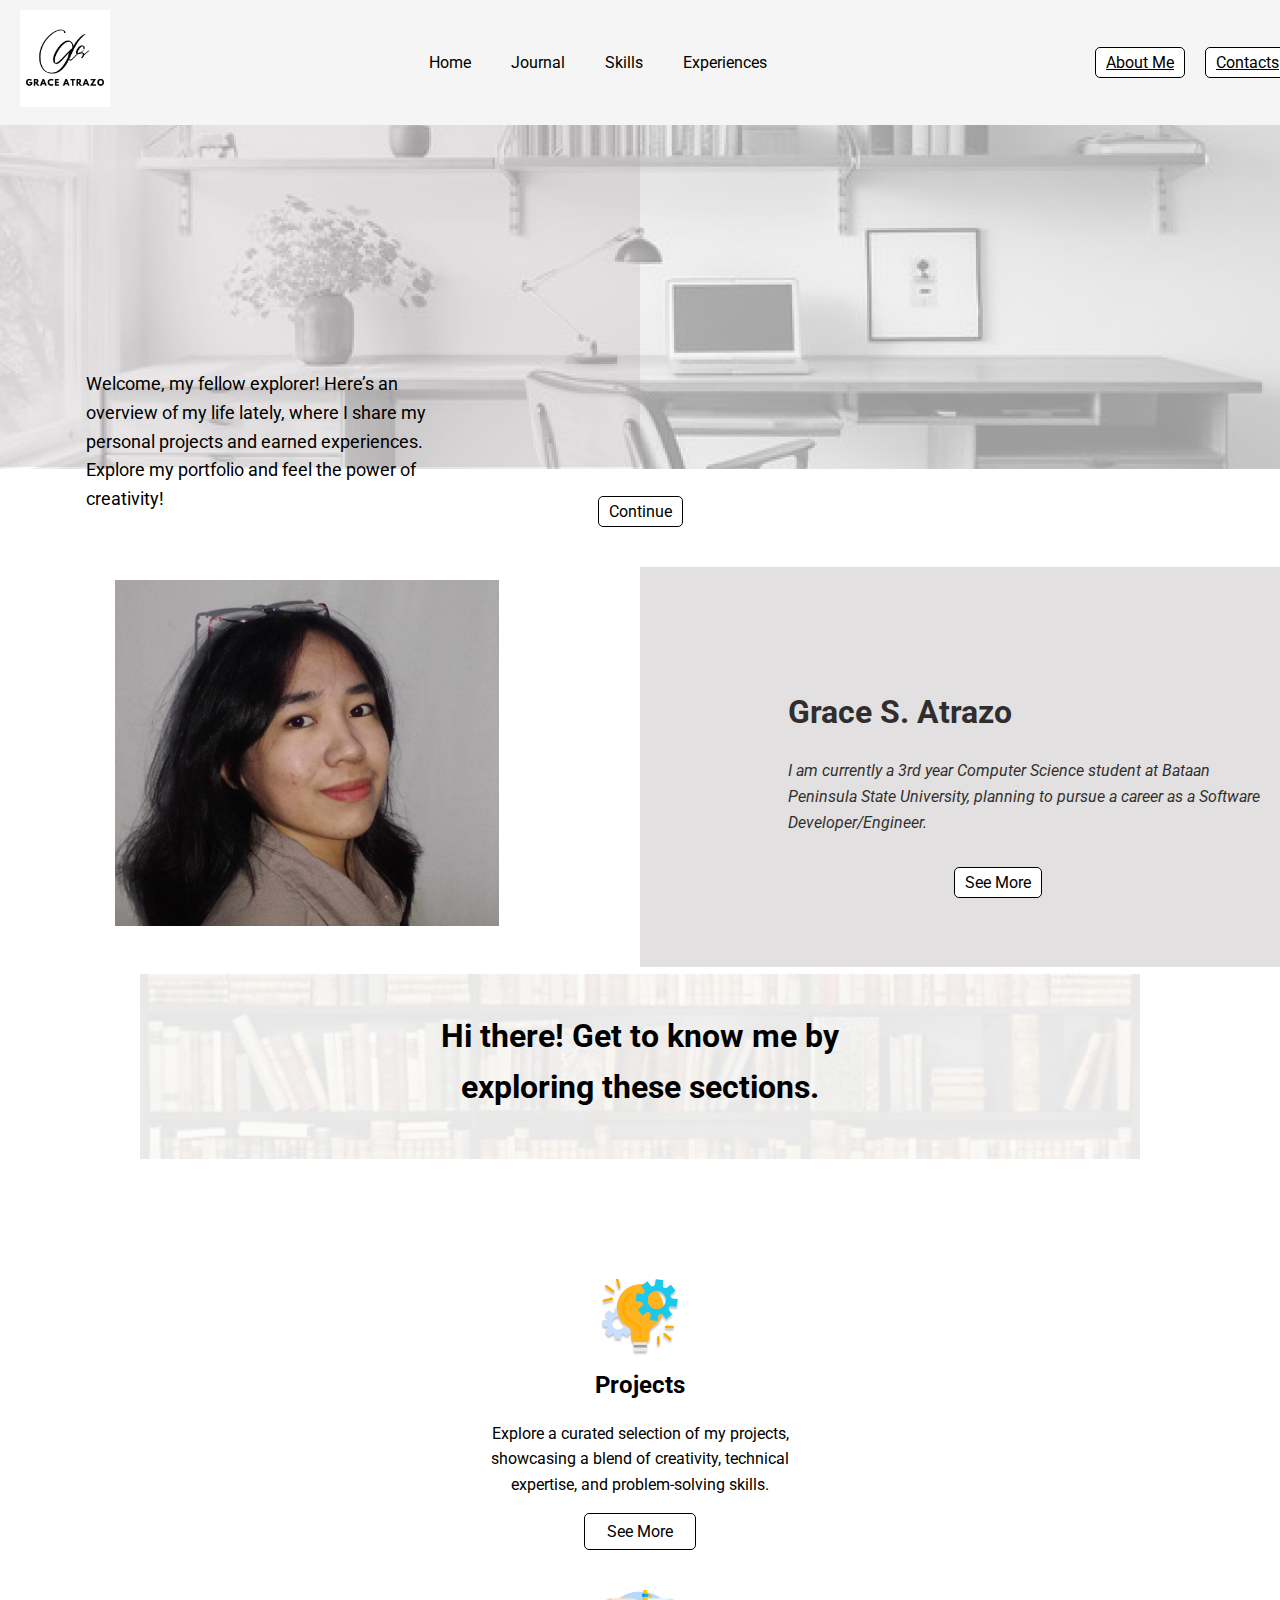
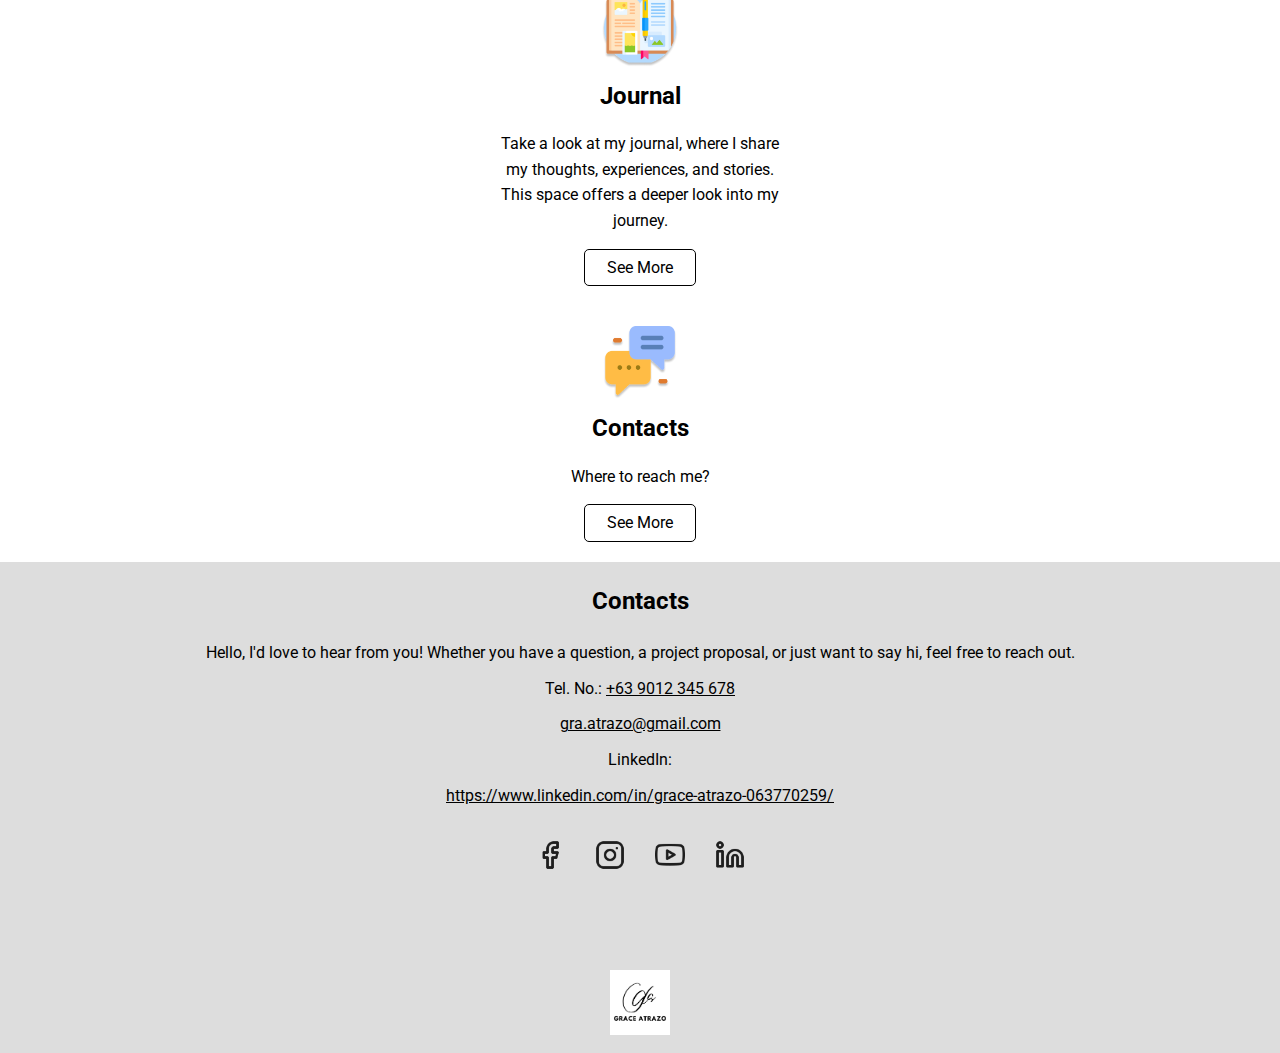
<file: index.html>
<!DOCTYPE html>
<html lang="en">

<head>
    <meta charset="UTF-8">
    <meta name="viewport" content="width=device-width, initial-scale=1.0">
    <title>Grace | Personal Portfolio - Homepage</title>
    <link rel="stylesheet" href="styles.css">
    <link rel="preconnect" href="https://fonts.googleapis.com">
    <link rel="preconnect" href="https://fonts.gstatic.com" crossorigin>
    <link href="https://fonts.googleapis.com/css2?family=Roboto+Condensed:ital,wght@0,100..900;1,100..900&family=Roboto:ital,wght@0,100;0,300;0,400;0,500;0,700;0,900;1,100;1,300;1,400;1,500;1,700;1,900&display=swap" rel="stylesheet">
</head>

<body>

    <!-- Navigation Bar -->
    <nav>
        <div class="logo">
            <img src="assets-image/logo.png" alt="Logo" width="90">
        </div>

        <div class="nav-bar">
            <ul>
                <li><a href="index.html">Home</a></li>
                <li><a href="journal.html">Journal</a></li>
                <li><a href="skills.html">Skills</a></li>
                <li><a href="exp.html">Experiences</a></li>
            </ul>
        </div>

        <div class="nav-button">
            <ul>
                <li><a href="about.html">About Me</a></li>
                <li><a href="contacts.html">Contacts</a></li>
            </ul> 
        </div>
    </nav>

    <hr>

    <!-- Hero Section -->
    <main>
        <div class="image-container">
            <div class="imgg">
                <img src="assets-image/pic-1.png" alt="Pic 1">
            </div>
            <div class="overlay-image">
                <img src="assets-image/overlay-2.png" alt="Overlay 2">
            </div>
        </div>
        <div class="hero-text">
          Welcome, my fellow explorer! Here’s an <br>
          overview of my life lately, where I share my <br>
          personal projects and earned experiences. <br>
          Explore my portfolio and feel the power of <br>
          creativity!
        </div>
      </main>
    
      <section>
        <ul>
          <li><a id="home" href="#about"><button>Continue</button></a></li>
        </ul>
      </section>

    <hr>

    <!-- About Me -->
    <section class="about-02">
        <div class="graa">
            <img id="about" src="assets-image/gra.png" alt="About Me Image" width="300">
        </div>
        <div class="overlay-01">
            <img src="assets-image/overlay-1.png" alt="Overlay" width="300" height="270">
        </div >
        <div class="text-container">
            <h2 class="name">Grace S. Atrazo</h2>
            <i>I am currently a 3rd year Computer Science student at Bataan Peninsula State University, planning to pursue a career as a Software Developer/Engineer.</i>    
        </div>
        <div>
            <ul>
                <li><a href="about.html"><button>See More</button></a></li>
            </ul>
        </div>
    </section>

    <hr>

    <!-- Features List -->
    <section class="feature-section">
    <article class="front">
        <img src="assets-image/pic-3.png" alt="Feature Image" width="1000">
        <p class="text-1">Hi there! Get to know me by exploring these sections.</p>
    </article>

    <article class="projects">
        <img src="assets-image/projects.png" alt="Projects Icon" width="80">
        <h2>Projects</h2>
        <p>Explore a curated selection of my projects, showcasing a blend of creativity, technical expertise, and problem-solving skills.</p>
        <a href="skills.html" class="btn">See More</a>
    </article>

    <article class="journal">
        <img src="assets-image/journal.png" alt="Journal Icon" width="80">
        <h2>Journal</h2>
        <p>Take a look at my journal, where I share my thoughts, experiences, and stories. This space offers a deeper look into my journey.</p>
        <a href="journal.html" class="btn">See More</a>
    </article>

    <article class="contacts">
        <img src="assets-image/contacts.png" alt="Contacts Icon" width="80">
        <h2>Contacts</h2>
        <p>Where to reach me?</p>
        <a href="contacts.html" class="btn">See More</a>
    </article>
    </section>

    <hr>

    <!-- Footer: Contacts Section -->
<footer>
    <div class="contacts-text-container">
        <h2 id="contact">Contacts</h2>
        <p>Hello, I'd love to hear from you! Whether you have a question, a project proposal, or just want to say hi, feel free to reach out.</p>
        <div>
            <p><span>Tel. No.:</span> <u>+63 9012 345 678</u></p>
        </div>
        <div>
            <a href="mailto:gra.atrazo@gmail.com?subject=subject%20text"><u>gra.atrazo@gmail.com</u></a>
        </div>
        <div>
            <p>LinkedIn:</p>
            <a href="https://www.linkedin.com/in/grace-atrazo-063770259/" target="_blank"><u>https://www.linkedin.com/in/grace-atrazo-063770259/</u></a>
        </div>
    </div>

    <div class="social-icons">
        <a href="https://www.facebook.com/grcatrazo" target="_blank">
            <img src="assets-image/fb.png" alt="Facebook">
        </a>
        <a href="https://www.instagram.com/psychirea" target="_blank">
            <img src="assets-image/ig.png" alt="Instagram">
        </a>
        <a href="https://www.youtube.com/@graceatrazo7045?si=zdWkz7aCXj6VQ0-w" target="_blank">
            <img src="assets-image/yt.png" alt="YouTube">
        </a>
        <a href="https://www.linkedin.com/in/grace-atrazo-063770259/" target="_blank">
            <img src="assets-image/in.png" alt="LinkedIn">
        </a>
    </div>

    <div class="logo-02">
        <img src="assets-image/logo.png" alt="Logo" width="60" height="60">
    </div>
</footer>

</body>
</html>
</file>
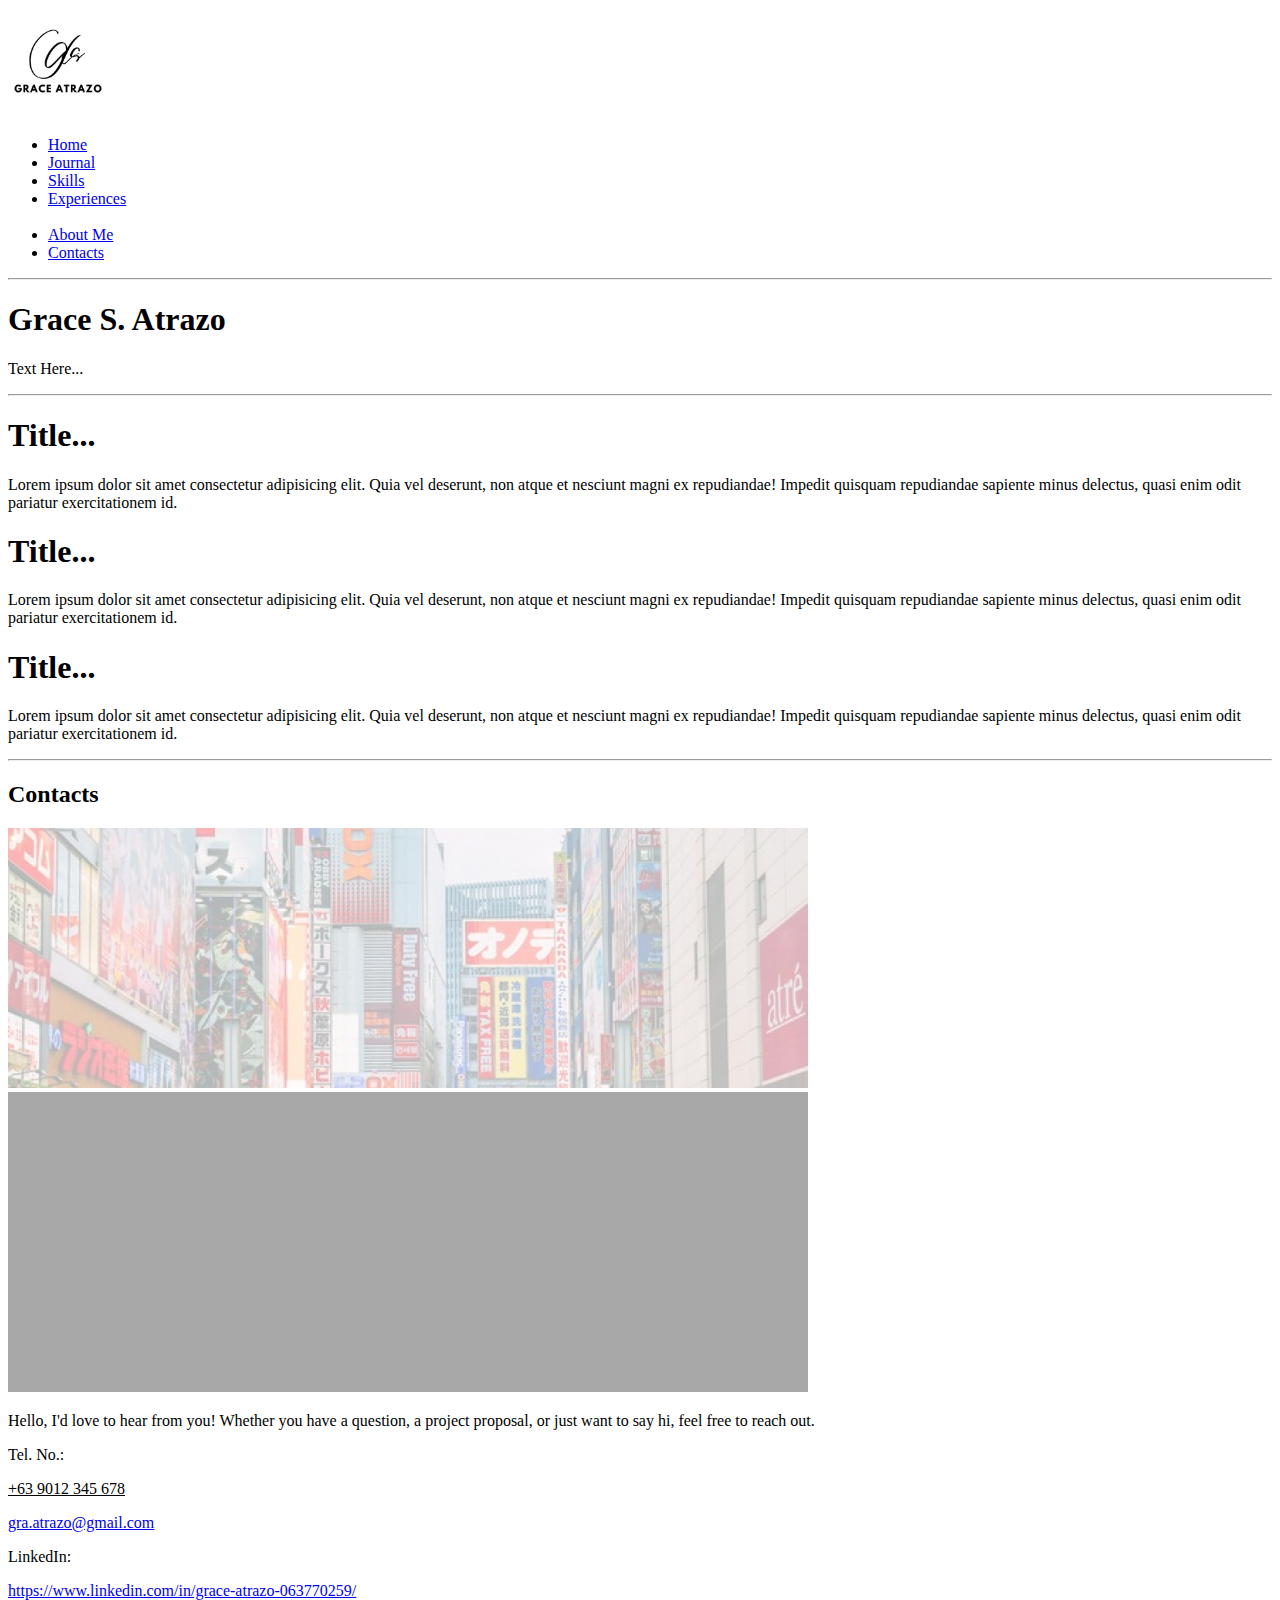
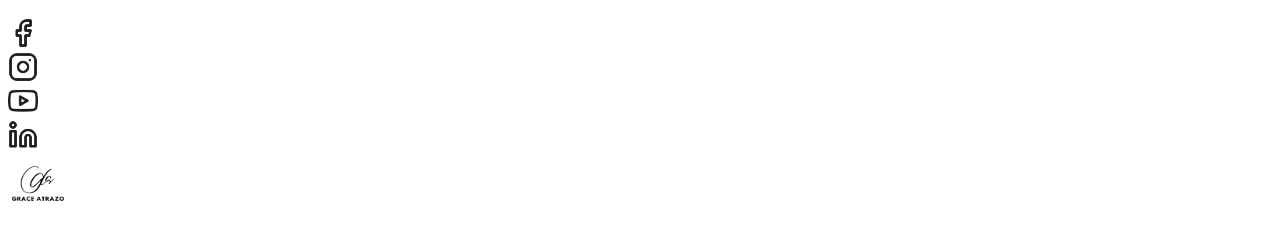
<file: about.html>
<!DOCTYPE html>
<html lang="en">

<head>
    <meta charset="UTF-8">
    <meta name="viewport" content="width=device-width, initial-scale=1.0">
    <title>Grace | Personal Portfolio - Learn More</title>
</head>

<body>
    
        <!--Navigation Bar-->
        <nav>
            <div>
                <img src="assets-image/logo.png" alt="" width="100">
            </div>
    
            <div>
                <ul>
                    <li>
                        <a href="index.html">Home</a>
                    </li>
                    <li>
                        <a href="journal.html">Journal</a>
                    </li>
                    <li>
                        <a href="skills.html">Skills</a>
                    </li>
                    <li>
                        <a href="exp.html">Experiences</a>
                    </li>
                    <br>
                    <li>
                        <a href="about.html">About Me</a>
                    </li>
                    <li>
                        <a href="contacts.html">Contacts</a>
                    </li>
                </ul>
            </div>
        </nav>

        <hr>

        <h1>Grace S. Atrazo</h1>
        <p>Text Here...</p>

        <hr>

        <!-- Learn more about me. -->
        <div>
            <h1>Title...</h1>
            <p>Lorem ipsum dolor sit amet consectetur adipisicing elit. Quia vel deserunt, non 
                atque et nesciunt magni ex repudiandae! Impedit quisquam repudiandae sapiente 
                minus delectus, quasi enim odit pariatur exercitationem id.</p>
        </div>
        <div>
            <h1>Title...</h1>
            <p>Lorem ipsum dolor sit amet consectetur adipisicing elit. Quia vel deserunt, non 
                atque et nesciunt magni ex repudiandae! Impedit quisquam repudiandae sapiente 
                minus delectus, quasi enim odit pariatur exercitationem id.</p>
        </div>
        <div>
            <h1>Title...</h1>
            <p>Lorem ipsum dolor sit amet consectetur adipisicing elit. Quia vel deserunt, non 
                atque et nesciunt magni ex repudiandae! Impedit quisquam repudiandae sapiente
                minus delectus, quasi enim odit pariatur exercitationem id.</p>
        </div>

        <hr>

        <!-- Footer: Contacts Section -->
        <footer>
    
            <h2 id="contact">Contacts</h2>
            <div>
                <img src="assets-image/pic-2.png"" width="800">
                <img src="assets-image/overlay-3.png" width="800" height="300">
            </div>
            <p>Hello, I'd love to hear from you! Whether you have a question, 
                a project proposal, or just want to say hi, feel free to reach out.</p>
            <div>
                <p><span>Tel. No.:</span></p>
                <p><u>+63 9012 345 678</u></p>
            </div>
            <div>
                <a href="mailto:gra.atrazo@gmail.com?subject=subject%20text"><u>gra.atrazo@gmail.com</u></a>
            </div>
            <div>
                <p><span>LinkedIn:</span></p>
                <a id="linkedin-link" href="https://www.linkedin.com/in/grace-atrazo-063770259/" 
                target="_blank"><u>https://www.linkedin.com/in/grace-atrazo-063770259/</u></a>
                <a href="https://www.linkedin.com/in/grace-atrazo-063770259/"></a>
            </div>
    
            <br>
    
            <div>
                <a id="fb-link" href="https://www.facebook.com/grcatrazo" target="_blank">
                <img src="assets-image/fb.png" width="30"></a>
            </div>
            <div>
                <a id="ig-link" href="https://www.instagram.com/psychirea" target="_blank">
                    <img src="assets-image/ig.png" width="30"></a>
            </div>
            <div>
                <a id="yt-link" href="https://www.youtube.com/@graceatrazo7045?si=zdWkz7aCXj6VQ0-w" 
                target="_blank"><img src="assets-image/yt.png" width="30"></a>
            </div>
            <div>
                <a id="in-link" href="https://www.linkedin.com/in/grace-atrazo-063770259/" 
                target="_blank"><img src="assets-image/in.png" width="30"></a>
            </div>
    
            <div>
                <img src="assets-image/logo.png" width="60" height="60">
            </div>
    
        </footer>
    
    </body>
    </html>
</file>
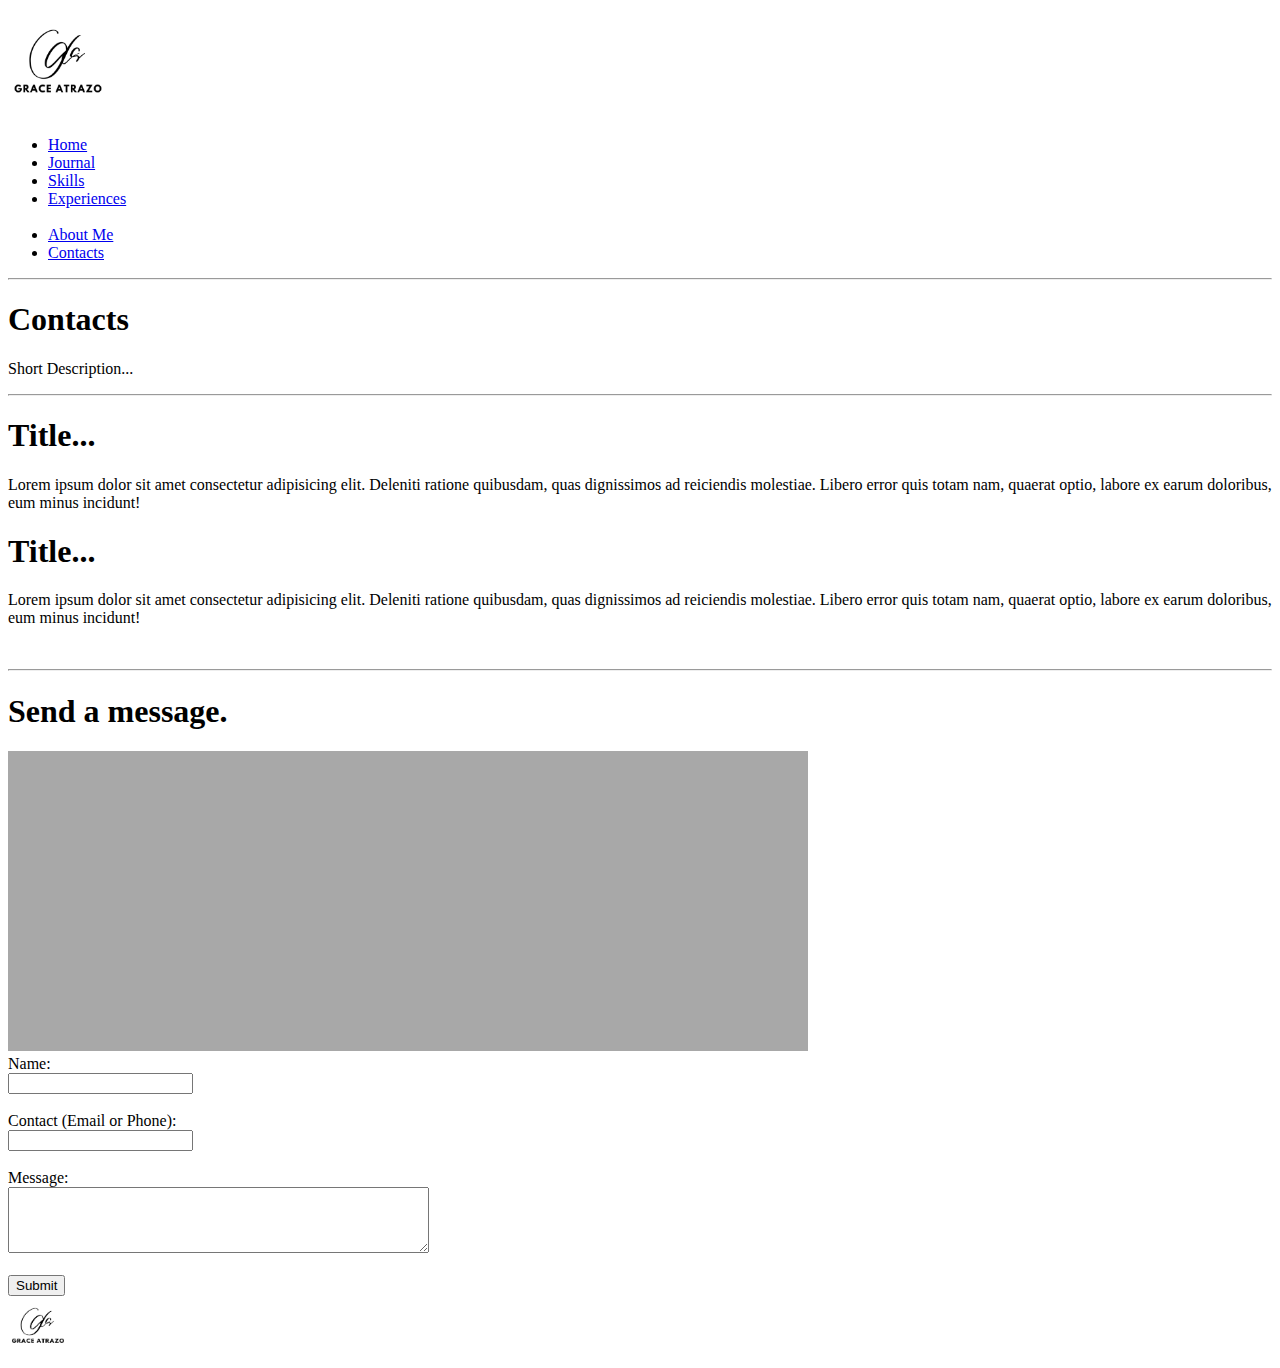
<file: contacts.html>
<!DOCTYPE html>
<html lang="en">

<head>
    <meta charset="UTF-8">
    <meta name="viewport" content="width=device-width, initial-scale=1.0">
    <title>Grace | Personal Portfolio - Contacts</title>
</head>

<body>
    
        <!--Navigation Bar-->
        <nav>
            <div>
                <img src="assets-image/logo.png" alt="" width="100">
            </div>
    
            <div>
                <ul>
                    <li>
                        <a href="index.html">Home</a>
                    </li>
                    <li>
                        <a href="journal.html">Journal</a>
                    </li>
                    <li>
                        <a href="skills.html">Skills</a>
                    </li>
                    <li>
                        <a href="exp.html">Experiences</a>
                    </li>
                    <br>
                    <li>
                        <a href="about.html">About Me</a>
                    </li>
                    <li>
                        <a href="contacts.html">Contacts</a>
                    </li>
                </ul>
            </div>
        </nav>

        <hr>

        <h1>Contacts</h1>
        <p>Short Description...</p>

        <hr>

        <!-- Contact Infos -->
        <div>
            <h1>Title...</h1>
            <p>Lorem ipsum dolor sit amet consectetur adipisicing elit. Deleniti ratione 
                quibusdam, quas dignissimos ad reiciendis molestiae. Libero error quis totam 
                nam, quaerat optio, labore ex earum doloribus, eum minus incidunt!</p>
        </div>
        <div>
            <h1>Title...</h1>
            <p>Lorem ipsum dolor sit amet consectetur adipisicing elit. Deleniti ratione 
                quibusdam, quas dignissimos ad reiciendis molestiae. Libero error quis totam 
                nam, quaerat optio, labore ex earum doloribus, eum minus incidunt!</p>
        </div>

        <br>
        <hr>

        <!-- Contact Infos -->
        <div>
            <h1>Send a message.</h1>
            <div>
                <img src="assets-image/overlay-3.png" width="800" height="300">
            </div>

            <form action="/submit_form" method="post">
                <label for="name">Name:</label><br>
                <input type="text" id="name" name="name" required><br><br>
                
                <label for="contact">Contact (Email or Phone):</label><br>
                <input type="text" id="contact" name="contact" required><br><br>
                
                <label for="message">Message:</label><br>
                <textarea id="message" name="message" rows="4" cols="50" required></textarea><br><br>
                
                <input type="submit" value="Submit">
            </form>
        </div>

        <div>
            <img src="assets-image/logo.png" width="60" height="60">
        </div>

</body>
</html>
</file>
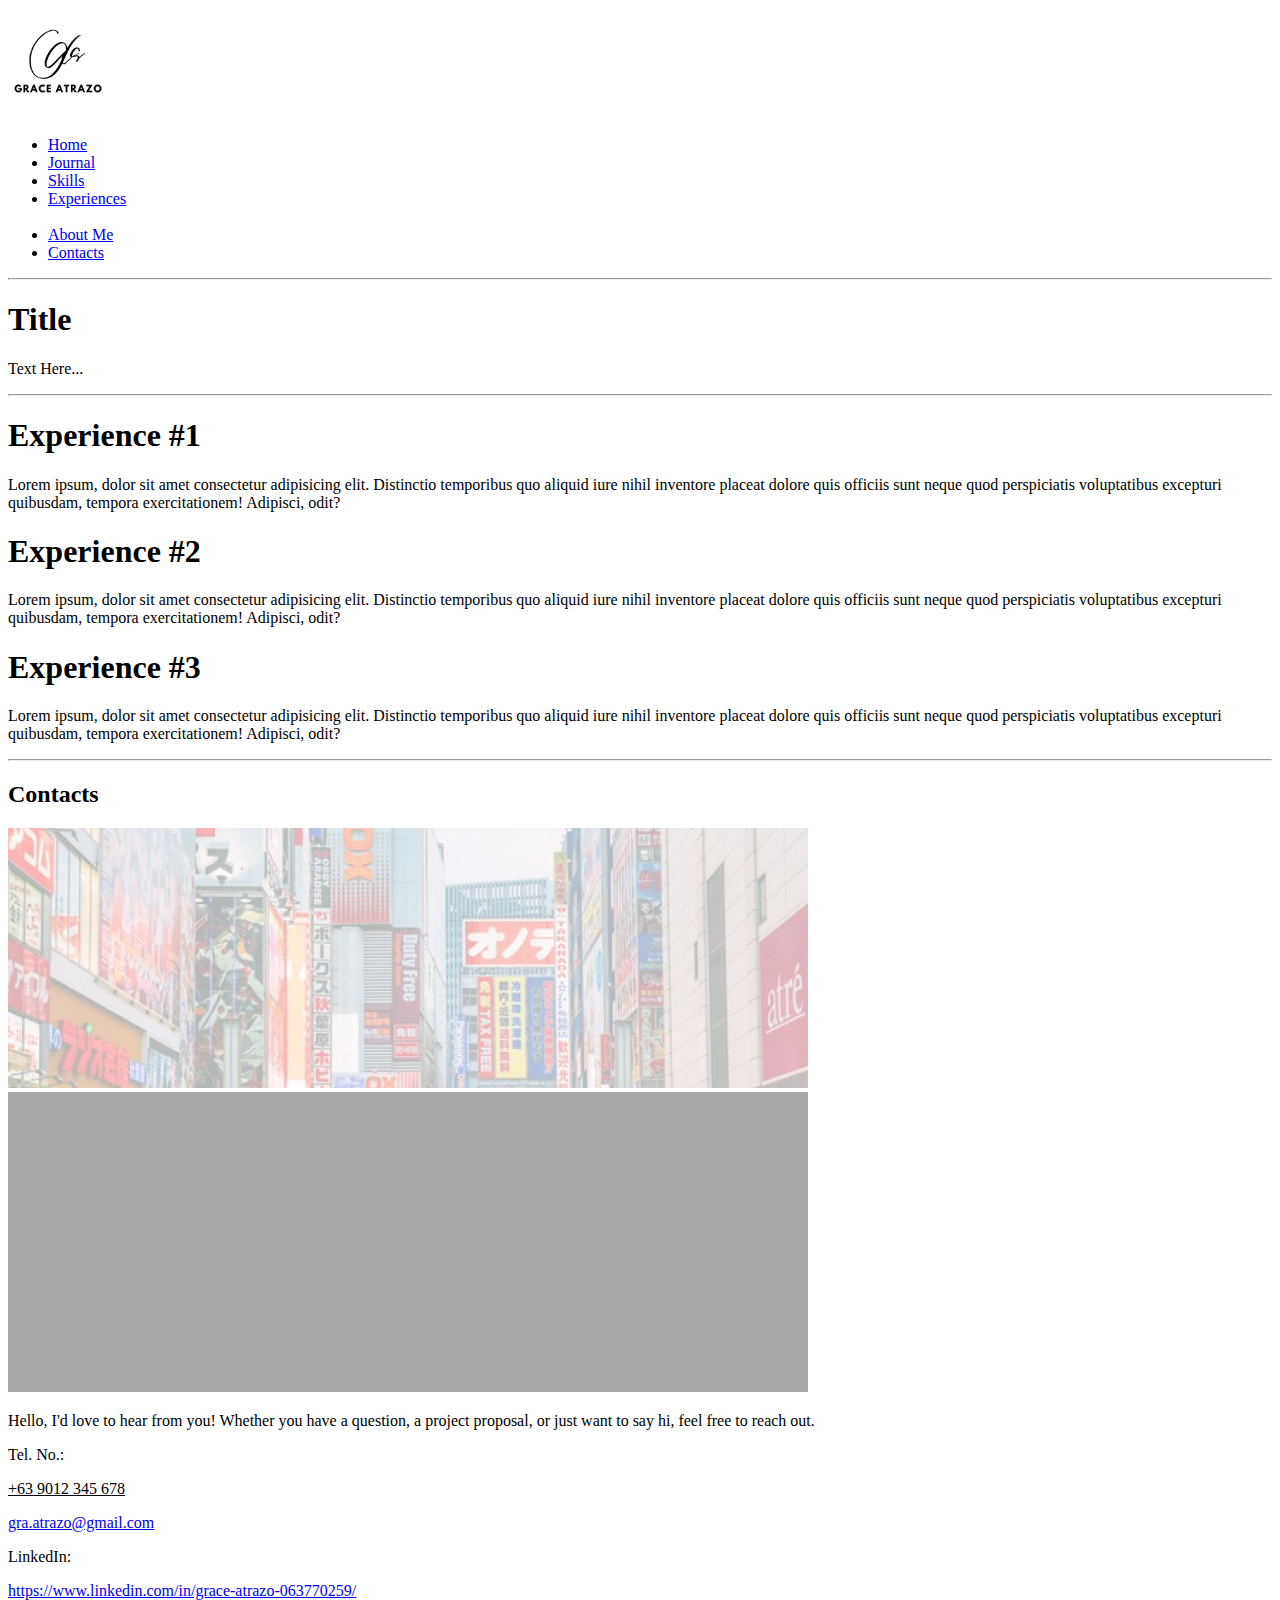
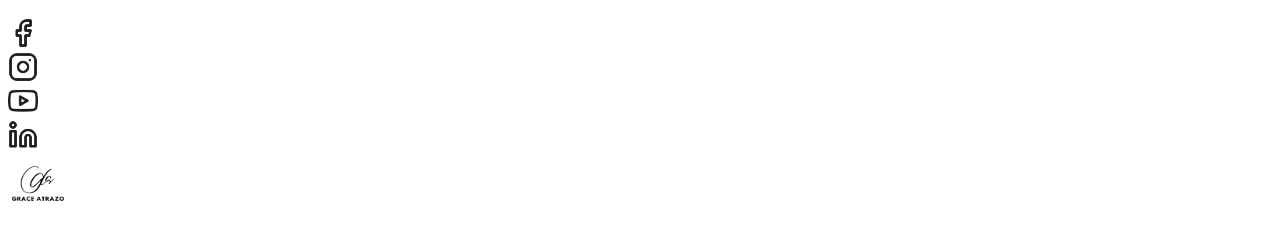
<file: exp.html>
<!DOCTYPE html>
<html lang="en">

<head>
    <meta charset="UTF-8">
    <meta name="viewport" content="width=device-width, initial-scale=1.0">
    <title>Grace | Personal Portfolio - Experiences</title>
</head>

<body>
    
        <!--Navigation Bar-->
        <nav>
            <div>
                <img src="assets-image/logo.png" alt="" width="100">
            </div>
    
            <div>
                <ul>
                    <li>
                        <a href="index.html">Home</a>
                    </li>
                    <li>
                        <a href="journal.html">Journal</a>
                    </li>
                    <li>
                        <a href="skills.html">Skills</a>
                    </li>
                    <li>
                        <a href="exp.html">Experiences</a>
                    </li>
                    <br>
                    <li>
                        <a href="about.html">About Me</a>
                    </li>
                    <li>
                        <a href="contacts.html">Contacts</a>
                    </li>
                </ul>
            </div>
        </nav>

        <hr>

        <h1>Title</h1>
        <p>Text Here...</p>

        <hr>

        <!-- Featured Experiences -->
        <div>
            <h1>Experience #1</h1>
            <p>Lorem ipsum, dolor sit amet consectetur adipisicing elit. Distinctio temporibus quo 
                aliquid iure nihil inventore placeat dolore quis officiis sunt neque quod perspiciatis 
                voluptatibus excepturi quibusdam, tempora exercitationem! Adipisci, odit?</p>
        </div>
        <div>
            <h1>Experience #2</h1>
            <p>Lorem ipsum, dolor sit amet consectetur adipisicing elit. Distinctio temporibus quo 
                aliquid iure nihil inventore placeat dolore quis officiis sunt neque quod perspiciatis 
                voluptatibus excepturi quibusdam, tempora exercitationem! Adipisci, odit?</p>
        </div>
        <div>
            <h1>Experience #3</h1>
            <p>Lorem ipsum, dolor sit amet consectetur adipisicing elit. Distinctio temporibus quo 
                aliquid iure nihil inventore placeat dolore quis officiis sunt neque quod perspiciatis 
                voluptatibus excepturi quibusdam, tempora exercitationem! Adipisci, odit?</p>
        </div>

        <hr>

        <!-- Footer: Contacts Section -->
        <footer>
    
            <h2 id="contact">Contacts</h2>
            <div>
                <img src="assets-image/pic-2.png"" width="800">
                <img src="assets-image/overlay-3.png" width="800" height="300">
            </div>
            <p>Hello, I'd love to hear from you! Whether you have a question, 
                a project proposal, or just want to say hi, feel free to reach out.</p>
            <div>
                <p><span>Tel. No.:</span></p>
                <p><u>+63 9012 345 678</u></p>
            </div>
            <div>
                <a href="mailto:gra.atrazo@gmail.com?subject=subject%20text"><u>gra.atrazo@gmail.com</u></a>
            </div>
            <div>
                <p><span>LinkedIn:</span></p>
                <a id="linkedin-link" href="https://www.linkedin.com/in/grace-atrazo-063770259/" 
                target="_blank"><u>https://www.linkedin.com/in/grace-atrazo-063770259/</u></a>
                <a href="https://www.linkedin.com/in/grace-atrazo-063770259/"></a>
            </div>
    
            <br>
    
            <div>
                <a id="fb-link" href="https://www.facebook.com/grcatrazo" target="_blank">
                <img src="assets-image/fb.png" width="30"></a>
            </div>
            <div>
                <a id="ig-link" href="https://www.instagram.com/psychirea" target="_blank">
                    <img src="assets-image/ig.png" width="30"></a>
            </div>
            <div>
                <a id="yt-link" href="https://www.youtube.com/@graceatrazo7045?si=zdWkz7aCXj6VQ0-w" 
                target="_blank"><img src="assets-image/yt.png" width="30"></a>
            </div>
            <div>
                <a id="in-link" href="https://www.linkedin.com/in/grace-atrazo-063770259/" 
                target="_blank"><img src="assets-image/in.png" width="30"></a>
            </div>
    
            <div>
                <img src="assets-image/logo.png" width="60" height="60">
            </div>
    
        </footer>
    
    </body>
    </html>
</file>
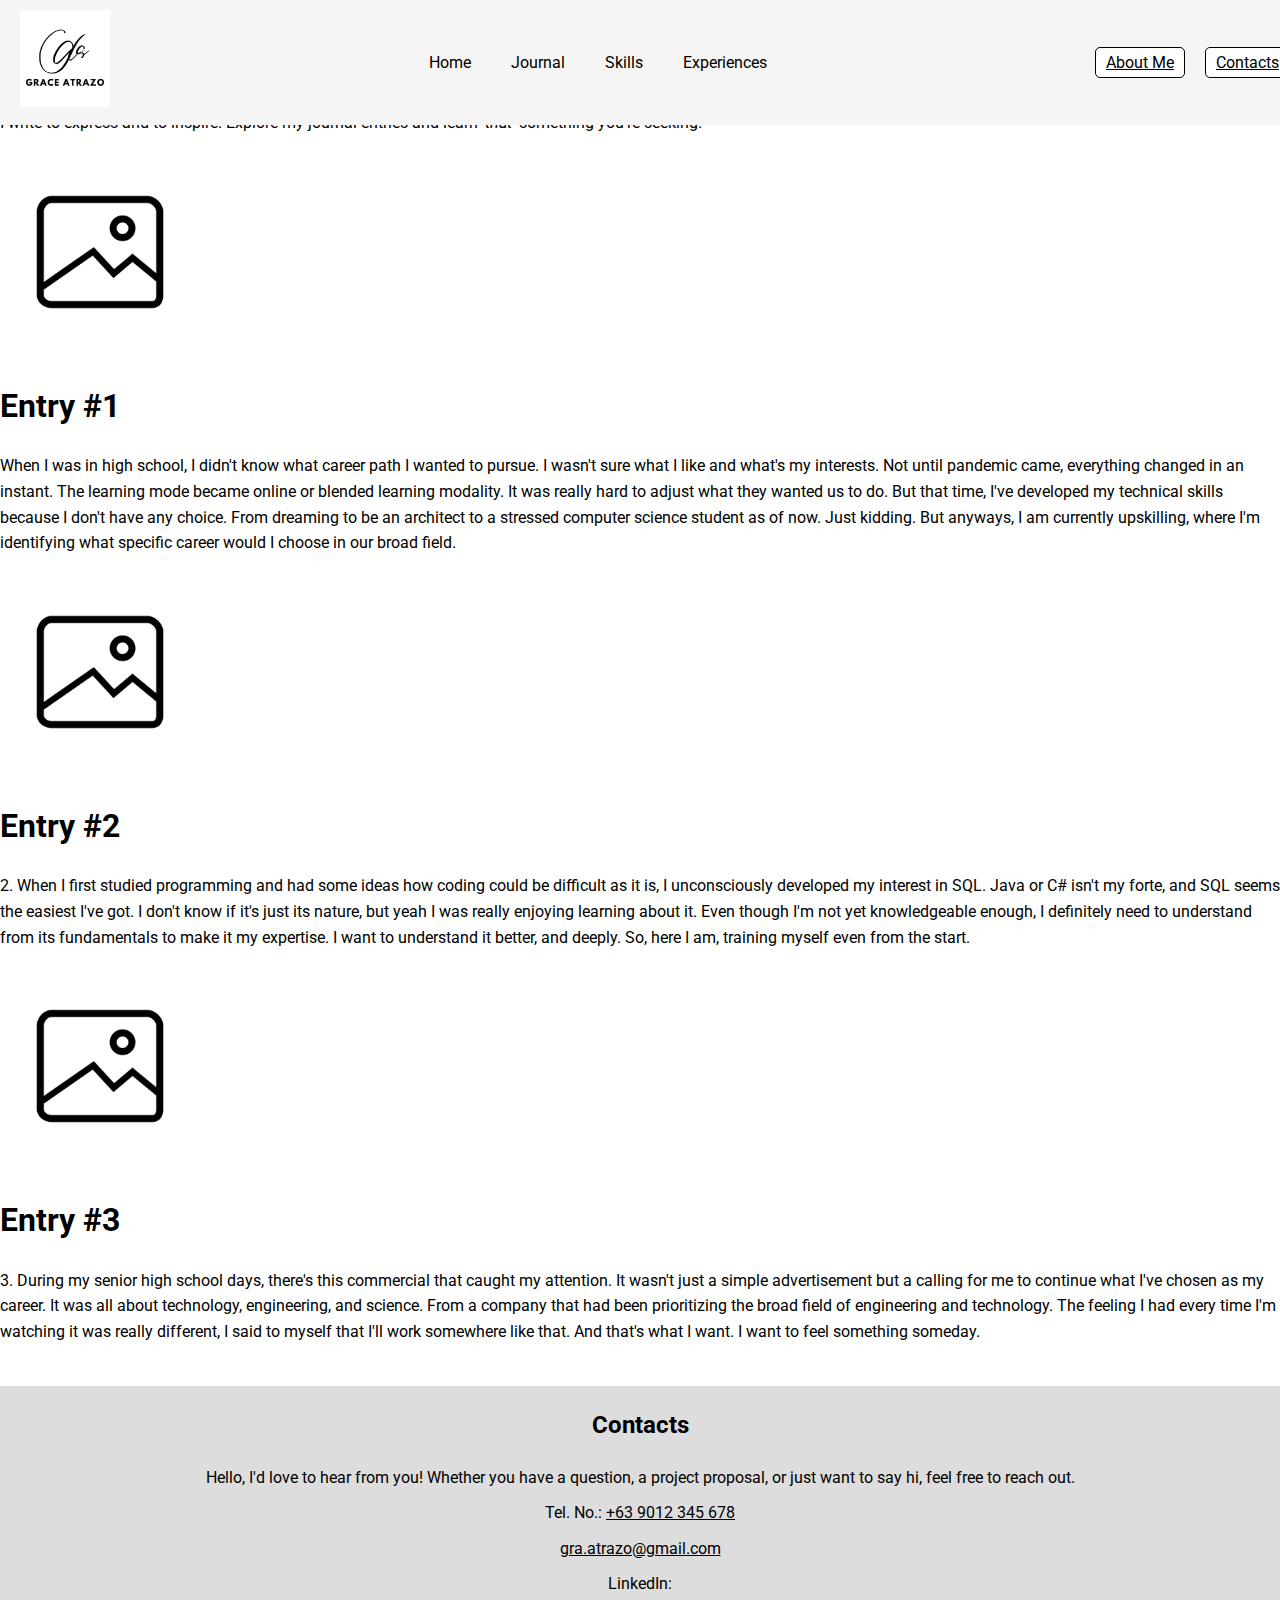
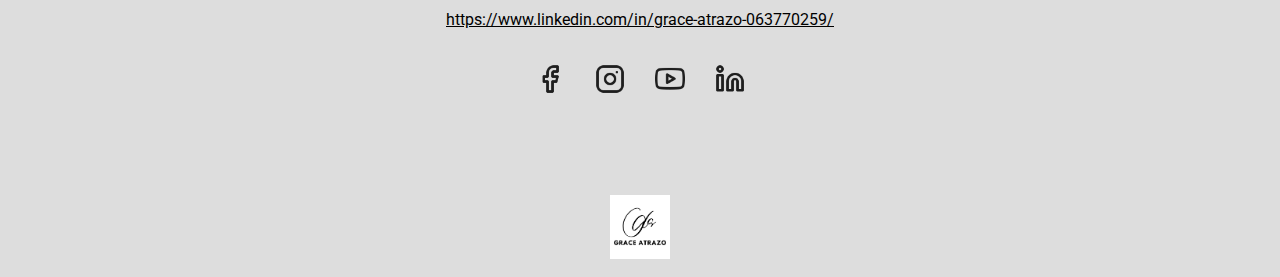
<file: journal.html>
<!DOCTYPE html>
<html lang="en">

<head>
    <meta charset="UTF-8">
    <meta name="viewport" content="width=device-width, initial-scale=1.0">
    <title>Grace | Personal Portfolio - Journal</title>
    <link rel="stylesheet" href="styles.css">
    <link rel="preconnect" href="https://fonts.googleapis.com">
    <link rel="preconnect" href="https://fonts.gstatic.com" crossorigin>
    <link href="https://fonts.googleapis.com/css2?family=Roboto+Condensed:ital,wght@0,100..900;1,100..900&family=Roboto:ital,wght@0,100;0,300;0,400;0,500;0,700;0,900;1,100;1,300;1,400;1,500;1,700;1,900&display=swap" rel="stylesheet">
</head>

<body>

        <!-- Navigation Bar -->
    <nav class="journal-navbar">
        <div class="logo">
            <img src="assets-image/logo.png" alt="Logo" width="90">
        </div>

        <div class="nav-bar">
            <ul>
                <li><a href="index.html">Home</a></li>
                <li><a href="journal.html">Journal</a></li>
                <li><a href="skills.html">Skills</a></li>
                <li><a href="exp.html">Experiences</a></li>
            </ul>
        </div>

        <div class="nav-button">
            <ul>
                <li><a href="about.html">About Me</a></li>
                <li><a href="contacts.html">Contacts</a></li>
            </ul> 
        </div>
    </nav>

        <hr>

        <h1>Journal</h1>
        <p>I write to express and to inspire. Explore my journal entries and learn <i>'that'</i> something you're seeking.</p>

        <hr>

        <!-- Journal Entries -->
        <div>
            <ul>
                <img src="assets-image/img.png" alt="" width="200">
                <br>
                <h1>Entry #1</h1>
                <p>When I was in high school, I didn't know what career path I wanted to pursue. I wasn't sure what I like and 
                    what's my interests. Not until pandemic came, everything changed in an instant. The learning mode became online 
                    or blended learning modality. It was really hard to adjust what they wanted us to do. But that time, I've 
                    developed my technical skills because I don't have any choice. From dreaming to be an architect to a stressed 
                    computer science student as of now. Just kidding. But anyways, I am currently upskilling, where I'm identifying 
                    what specific career would I choose in our broad field.</p>
            </ul>
        </div>
        <div>
            <ul>
                <img src="assets-image/img.png" alt="" width="200">
                <br>
                <h1>Entry #2</h1>
                <p>2. When I first studied programming and had some ideas how coding could be difficult as it is, I unconsciously 
                    developed my interest in SQL. Java or C# isn't my forte, and SQL seems the easiest I've got. I don't know if 
                    it's just its nature, but yeah I was really enjoying learning about it. Even though I'm not yet knowledgeable 
                    enough, I definitely need to understand from its fundamentals to make it my expertise. I want to understand it 
                    better, and deeply. So, here I am, training myself even from the start.</p>
            </ul>
        </div>
        <div>
            <ul>
                <img src="assets-image/img.png" alt="" width="200">
                <br>
                <h1>Entry #3</h1>
                <p>3. During my senior high school days, there's this commercial that caught my attention. It wasn't just a 
                    simple advertisement but a calling for me to continue what I've chosen as my career. It was all about 
                    technology, engineering, and science. From a company that had been prioritizing the broad field of 
                    engineering and technology. The feeling I had every time I'm watching it was really different, I said 
                    to myself that I'll work somewhere like that. And that's what I want. I want to feel something someday.</p>
            </ul>
        </div>

        <br>

        <hr>

        <!-- Footer: Contacts Section -->
<footer class="journal-footer">
    <div class="contacts-text-container">
        <h2 id="contact">Contacts</h2>
        <p>Hello, I'd love to hear from you! Whether you have a question, a project proposal, or just want to say hi, feel free to reach out.</p>
        <div>
            <p><span>Tel. No.:</span> <u>+63 9012 345 678</u></p>
        </div>
        <div>
            <a href="mailto:gra.atrazo@gmail.com?subject=subject%20text"><u>gra.atrazo@gmail.com</u></a>
        </div>
        <div>
            <p>LinkedIn:</p>
            <a href="https://www.linkedin.com/in/grace-atrazo-063770259/" target="_blank"><u>https://www.linkedin.com/in/grace-atrazo-063770259/</u></a>
        </div>
    </div>

    <div class="social-icons">
        <a href="https://www.facebook.com/grcatrazo" target="_blank">
            <img src="assets-image/fb.png" alt="Facebook">
        </a>
        <a href="https://www.instagram.com/psychirea" target="_blank">
            <img src="assets-image/ig.png" alt="Instagram">
        </a>
        <a href="https://www.youtube.com/@graceatrazo7045?si=zdWkz7aCXj6VQ0-w" target="_blank">
            <img src="assets-image/yt.png" alt="YouTube">
        </a>
        <a href="https://www.linkedin.com/in/grace-atrazo-063770259/" target="_blank">
            <img src="assets-image/in.png" alt="LinkedIn">
        </a>
    </div>

    <div class="logo-02">
        <img src="assets-image/logo.png" alt="Logo" width="60" height="60">
    </div>
</footer>

</body>
</html>
</file>
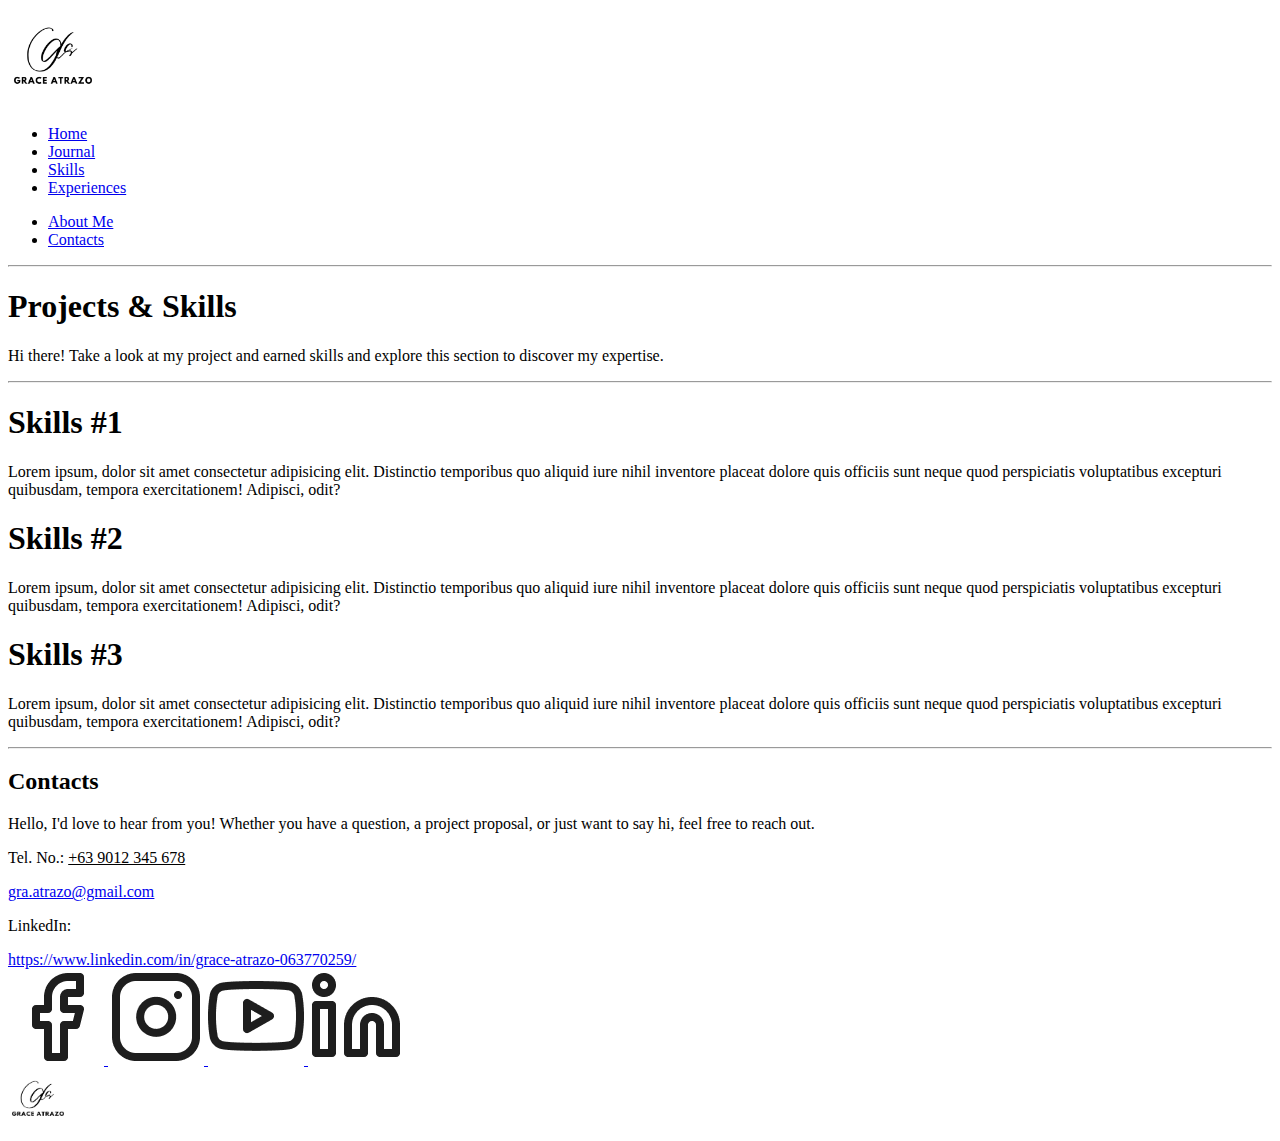
<file: skills.html>
<!DOCTYPE html>
<html lang="en">
    
<head>
    <meta charset="UTF-8">
    <meta name="viewport" content="width=device-width, initial-scale=1.0">
    <title>Grace | Personal Portfolio - Skills</title>
    <link rel="preconnect" href="https://fonts.googleapis.com">
    <link rel="preconnect" href="https://fonts.gstatic.com" crossorigin>
    <link href="https://fonts.googleapis.com/css2?family=Roboto+Condensed:ital,wght@0,100..900;1,100..900&family=Roboto:ital,wght@0,100;0,300;0,400;0,500;0,700;0,900;1,100;1,300;1,400;1,500;1,700;1,900&display=swap" rel="stylesheet">
</head>

<body>

        <!-- Navigation Bar -->
    <nav class="skills-navbar">
        <div class="logo">
            <img src="assets-image/logo.png" alt="Logo" width="90">
        </div>

        <div class="nav-bar">
            <ul>
                <li><a href="index.html">Home</a></li>
                <li><a href="journal.html">Journal</a></li>
                <li><a href="skills.html">Skills</a></li>
                <li><a href="exp.html">Experiences</a></li>
            </ul>
        </div>

        <div class="nav-button">
            <ul>
                <li><a href="about.html">About Me</a></li>
                <li><a href="contacts.html">Contacts</a></li>
            </ul> 
        </div>
    </nav>
        
        <hr>

        <h1>Projects & Skills</h1>
        <p>Hi there! Take a look at my project and earned skills and explore this section to discover my expertise.</p>

        <hr>

        <!-- Featured Skills -->
        <div>
            <h1>Skills #1</h1>
            <p>Lorem ipsum, dolor sit amet consectetur adipisicing elit. Distinctio temporibus quo 
                aliquid iure nihil inventore placeat dolore quis officiis sunt neque quod perspiciatis 
                voluptatibus excepturi quibusdam, tempora exercitationem! Adipisci, odit?</p>
        </div>
        <div>
            <h1>Skills #2</h1>
            <p>Lorem ipsum, dolor sit amet consectetur adipisicing elit. Distinctio temporibus quo 
                aliquid iure nihil inventore placeat dolore quis officiis sunt neque quod perspiciatis 
                voluptatibus excepturi quibusdam, tempora exercitationem! Adipisci, odit?</p>
        </div>
        <div>
            <h1>Skills #3</h1>
            <p>Lorem ipsum, dolor sit amet consectetur adipisicing elit. Distinctio temporibus quo 
                aliquid iure nihil inventore placeat dolore quis officiis sunt neque quod perspiciatis 
                voluptatibus excepturi quibusdam, tempora exercitationem! Adipisci, odit?</p>
        </div>

        <hr>

        <!-- Footer: Contacts Section -->
<footer class="skills-footer">
    <div class="contacts-text-container">
        <h2 id="contact">Contacts</h2>
        <p>Hello, I'd love to hear from you! Whether you have a question, a project proposal, or just want to say hi, feel free to reach out.</p>
        <div>
            <p><span>Tel. No.:</span> <u>+63 9012 345 678</u></p>
        </div>
        <div>
            <a href="mailto:gra.atrazo@gmail.com?subject=subject%20text"><u>gra.atrazo@gmail.com</u></a>
        </div>
        <div>
            <p>LinkedIn:</p>
            <a href="https://www.linkedin.com/in/grace-atrazo-063770259/" target="_blank"><u>https://www.linkedin.com/in/grace-atrazo-063770259/</u></a>
        </div>
    </div>

    <div class="social-icons">
        <a href="https://www.facebook.com/grcatrazo" target="_blank">
            <img src="assets-image/fb.png" alt="Facebook">
        </a>
        <a href="https://www.instagram.com/psychirea" target="_blank">
            <img src="assets-image/ig.png" alt="Instagram">
        </a>
        <a href="https://www.youtube.com/@graceatrazo7045?si=zdWkz7aCXj6VQ0-w" target="_blank">
            <img src="assets-image/yt.png" alt="YouTube">
        </a>
        <a href="https://www.linkedin.com/in/grace-atrazo-063770259/" target="_blank">
            <img src="assets-image/in.png" alt="LinkedIn">
        </a>
    </div>

    <div class="logo-02">
        <img src="assets-image/logo.png" alt="Logo" width="60" height="60">
    </div>
</footer>

</body>
</html>
</file>
<file: styles.css>
body {
  font-family: 'Roboto', sans-serif;
  margin: 0;
  padding: 0;
  box-sizing: border-box;
  line-height: 1.6;
}

hr {
  border: none;
  height: 0;
  margin: 0;
  padding: 0;
}

button, .btn {
  background-color: white;
  color: black;
  padding: 5px 10px;
  border: 1px solid black;
  border-radius: 5px;
  cursor: pointer;
  display: inline-block;
  position: relative;
  font-family: 'Roboto', sans-serif;
  font-weight: normal;
  font-size: 16px;
}

button:hover, .btn:hover {
  background-color: #ddd;
}

/* Navigation Bar */
nav {
  display: flex;
  justify-content: space-between;
  align-items: center;
  background-color: #f5f5f5;
  padding: 10px 20px;
  position: fixed;
  top: 0;
  width: 100%;
  z-index: 1000;
}

nav .logo img {
  width: 90px;
}

.nav-bar ul, .nav-button ul {
  list-style: none;
  display: flex;
  margin: 0;
  padding: 0;
}

.nav-bar ul li, .nav-button ul li {
  margin: 0 10px;
}

.nav-bar ul li a {
  color: #000;
  text-decoration: none;
  font-weight: normal;
  font-size: 16px;
  padding: 0 10px;
}

.nav-bar ul li a:hover {
  background-color: #ddd;
  padding: 5px 10px;
  border-radius: 5px;
}

.nav-button ul li a {
  color: #000;
  padding: 5px 10px;
  background-color: #fff;
  border-radius: 5px;
  border: 1px solid black;
  font-weight: normal;
  font-size: 16px;
}

.nav-button ul li a:hover {
  background-color: #ddd;
}

/* Hero Section */
main {
  text-align: center;
  padding: 0;
  margin: 0;
}

main img {
  width: 100vw;
  height: 100vh;
  object-fit: inherit;
  padding: 0;
  margin: 0;
}

section {
  display: flex;
  justify-content: center;
  align-items: center;
  margin: 20px 0;
}

ul {
  list-style-type: none;
  padding: 0;
  margin: 0;
}

.hero-text {
  position: absolute;
  top: 40%;
  left: 20%;
  transform: translate(-50%);
  color: black;
  font-size: 18px;
  text-align:left;
  padding: 10px;
  border-radius: 5px;
}

.image-container {
  position: relative;
  object-fit: inherit;
  width: 100%;
  height: 100%;
}

.image-container img {
  width: 100%;
  height: 100%;
  object-fit: cover;
}

.overlay-image {
  position: absolute;
  top: 0;
  left: 0;
  width: 50%;
  height: 98%;
  object-fit: cover;
  opacity: 0.7;
}
  
/* About Me Section */
.about-02 {
  position: relative;
  display: flex;
  flex-wrap: wrap;
  justify-content: space-between;
}

.about-02 button {
  background-color: white;
  font-family: 'Roboto', sans-serif;
  color: black;
  padding: 5px 10px;
  border: 1px solid black;
  border-radius: 5px;
  cursor: pointer;
  display: inline-block;
  position: relative;
  margin-top: 300%;
  margin-left: -270%;
  font-weight: normal;
  font-size: 16px;
  text-underline-offset: inherit;
  z-index: 10;
}

.about-02 h2 {
  margin-left: 20;
}

.about-02 button:hover {
  background-color: #ddd;
}

.text-container {
  position: absolute;
  right: 0;
  top: 20%;
  width: 40%;
  height: 100%;
  padding: 20px;
  font-size: 16px;
  box-sizing: border-box;
  z-index: 1;
}

.name {
  font-size: 2em;
  color: black;
  margin-bottom: 20px;
  left: 55%;
}

.graa {
  width: 30%;
  margin-top: 1%;
  margin-left: 9%;
  padding: 0;
  box-sizing: border-box;
}

.graa img {
  width: 100%;
  height: auto;
}


.overlay-01 {
  width: 50%;
  margin: 0;
  padding: 0;
  position: absolute;
  top: 0;
  right: 0;
  z-index: 2;
}

.overlay-01 img {
  width: 100%;
  height: 400px;
}
/* Features Section */
.feature-section {
  display: flex;
  flex-direction: column;
  align-items: center;
  padding: 0;
  margin: 0;
}

.front {
  position: relative;
  width: 100%;
  max-width: 1000px;
  margin-bottom: 100px;
}

.front img {
  width: 100%;
  height: auto;
  display: block;
  margin: 0; 
  padding: 0;
}

.text-1, .text-2 {
  position: absolute;
  color: black;
  text-align: center;
  left: 50%;
  transform: translateX(-50%);
  margin: 0;
  padding: 0;
}

.text-1 {
  top: 20%;
  font-size: 2em;
  font-weight: bold;
}

.text-2 {
  top: 40%;
  font-size: 1.5em;
}

article {
  width: 100%;
  max-width: 300px;
  margin: 20px;
  text-align: center;
  position: relative;
  padding: 0;
}

article img {
  display: block;
  margin: 0 auto;
  padding: 0;
}

article h2 {
  font-size: 1.5em;
  margin: 10px 0;
}

article p {
  font-size: 1em;
  margin-bottom: 15px;
}

.btn {
  display: inline-block;
  width: 100px;
  padding: 5px;
  font-size: 16px;
  color: black;
  background-color: white;
  text-decoration: none;
  border-radius: 5px;
  transition: background-color 0.3s;
}

.btn:hover {
  background-color: #ddd;
}

/* Contact Section */
footer {
  color: black;
  background-color: #ddd;
  text-align: center;
  position: relative;
  width: 100%;
  margin-top: auto;
  padding-bottom: 0;
}

footer h2 {
  margin: 0;
  padding: 10px 0;
}

footer img {
  margin-top: 5%;
  max-width: 100%;
  height: auto;
}

footer .contacts-text-container {
  z-index: 4;
}

footer p, footer div, footer a {
  margin: 10px;
}

footer a {
  color: black;
  text-decoration: none;
}

footer a:hover {
  text-decoration: underline;
}

footer .social-icons {
  display: flex;
  justify-content: center;
  gap: 10px;
  margin: 20px 0;
  z-index: 3;
  position: relative;
}

footer .social-icons a img {
  width: 30px;
  height: 30px;
  transition: transform 0.3s ease-in-out;
}

footer .social-icons a img:hover {
  transform: scale(0.8) rotate(-10deg);
}

html, body {
  height: 100%;
  margin: 0;
  padding: 0;
}

body {
  display: flex;
  flex-direction: column;
}
</file>
